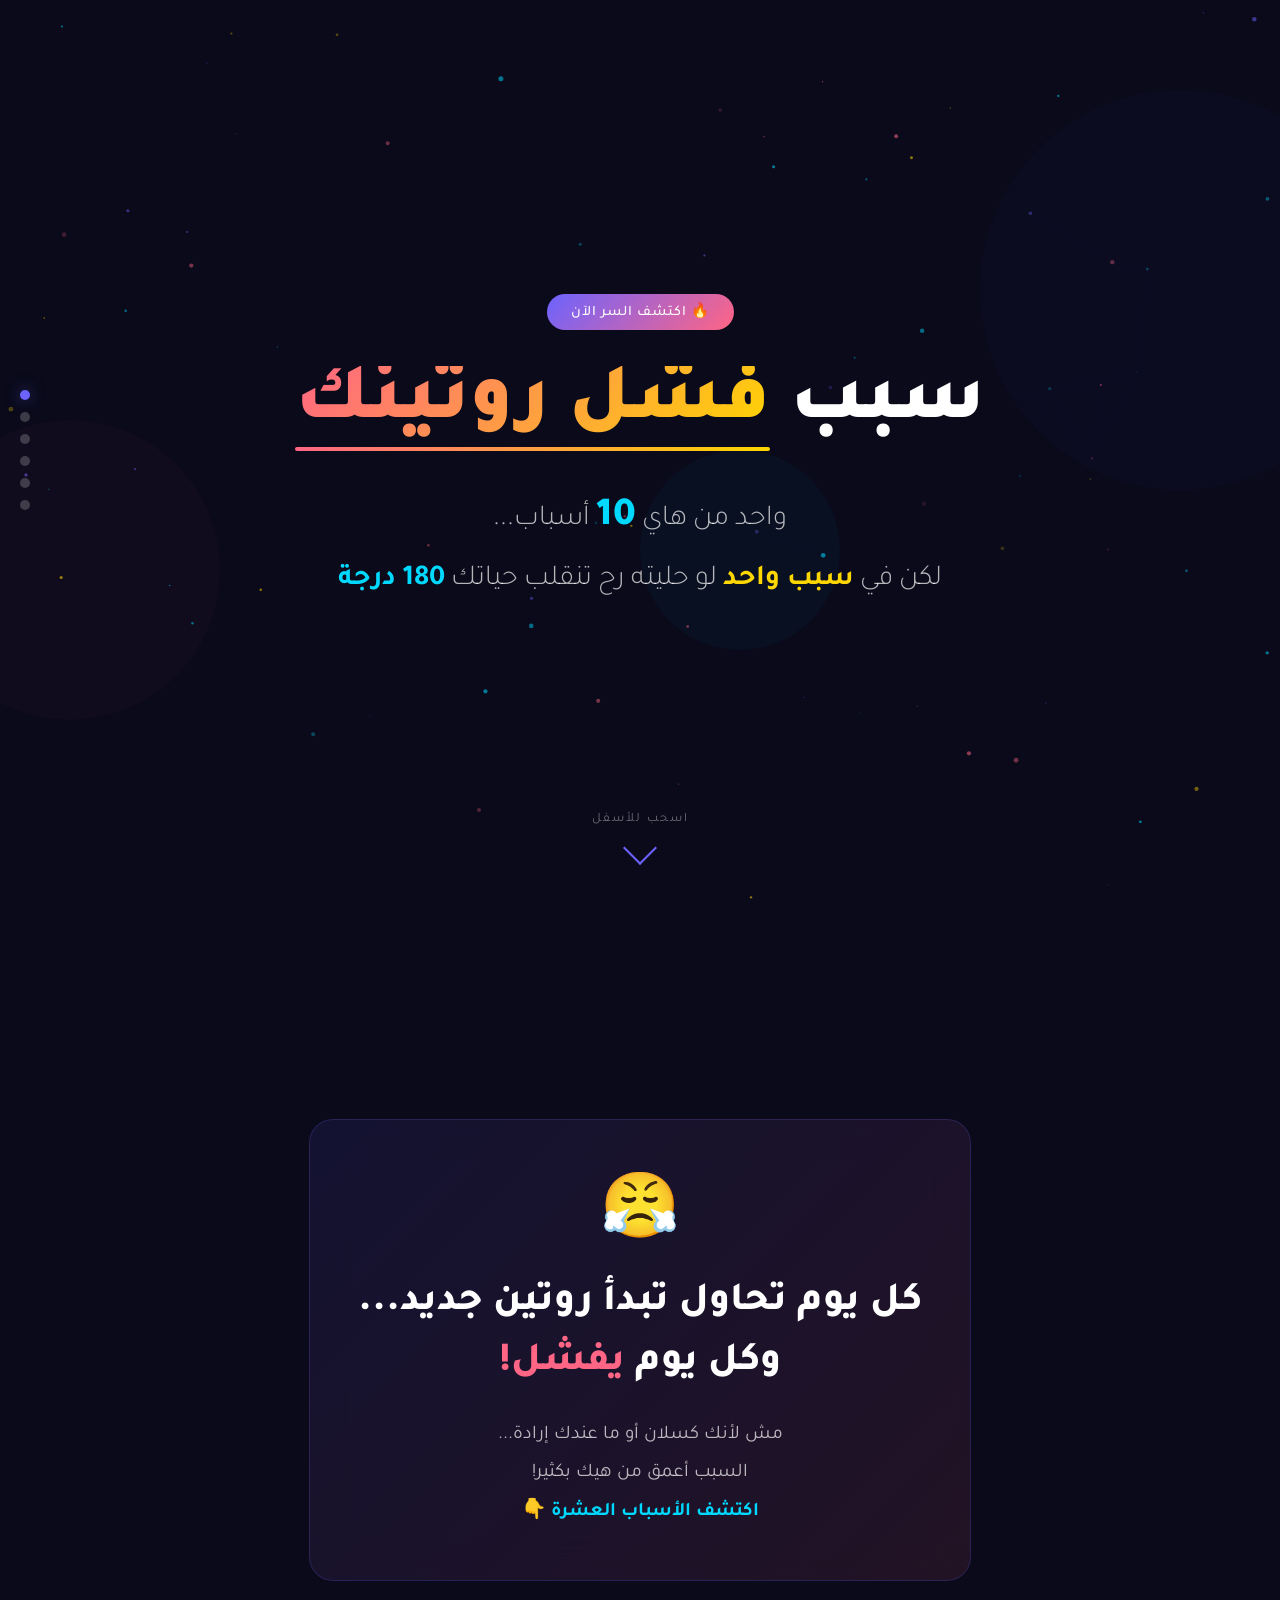
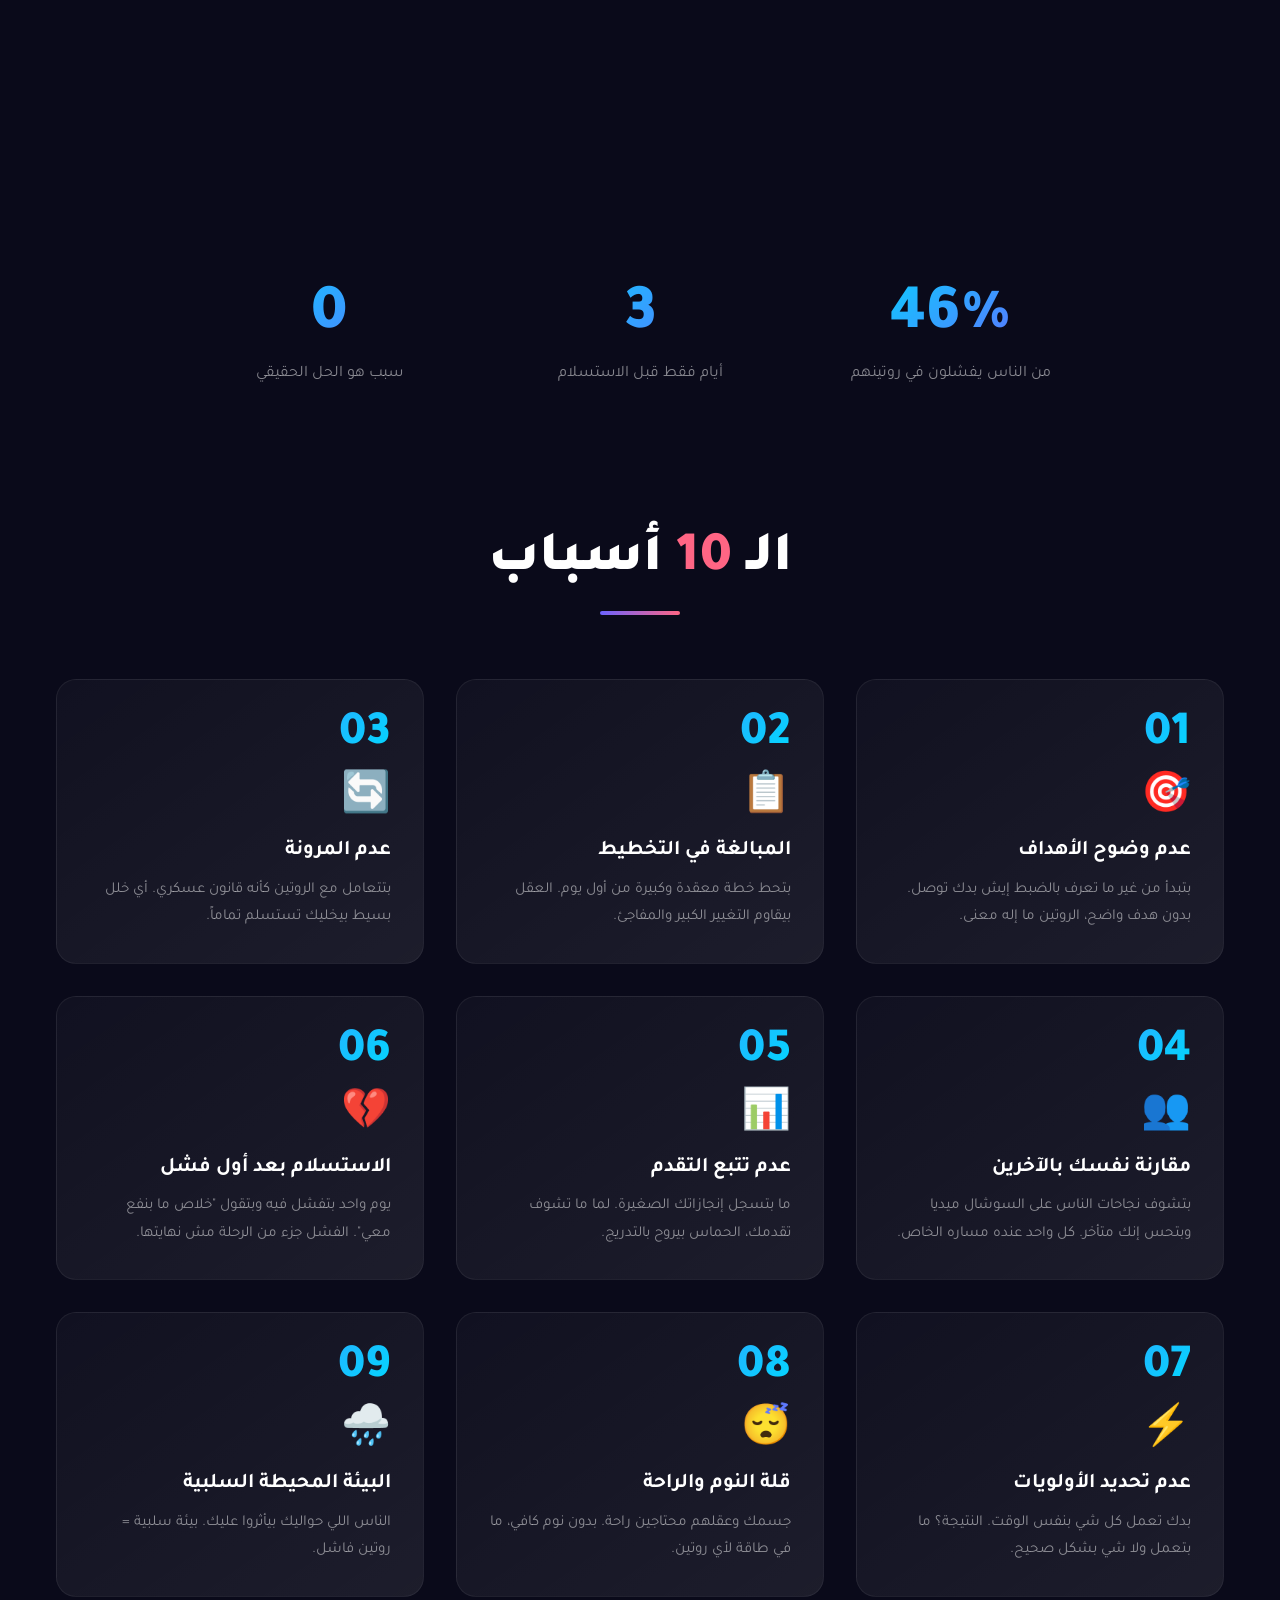
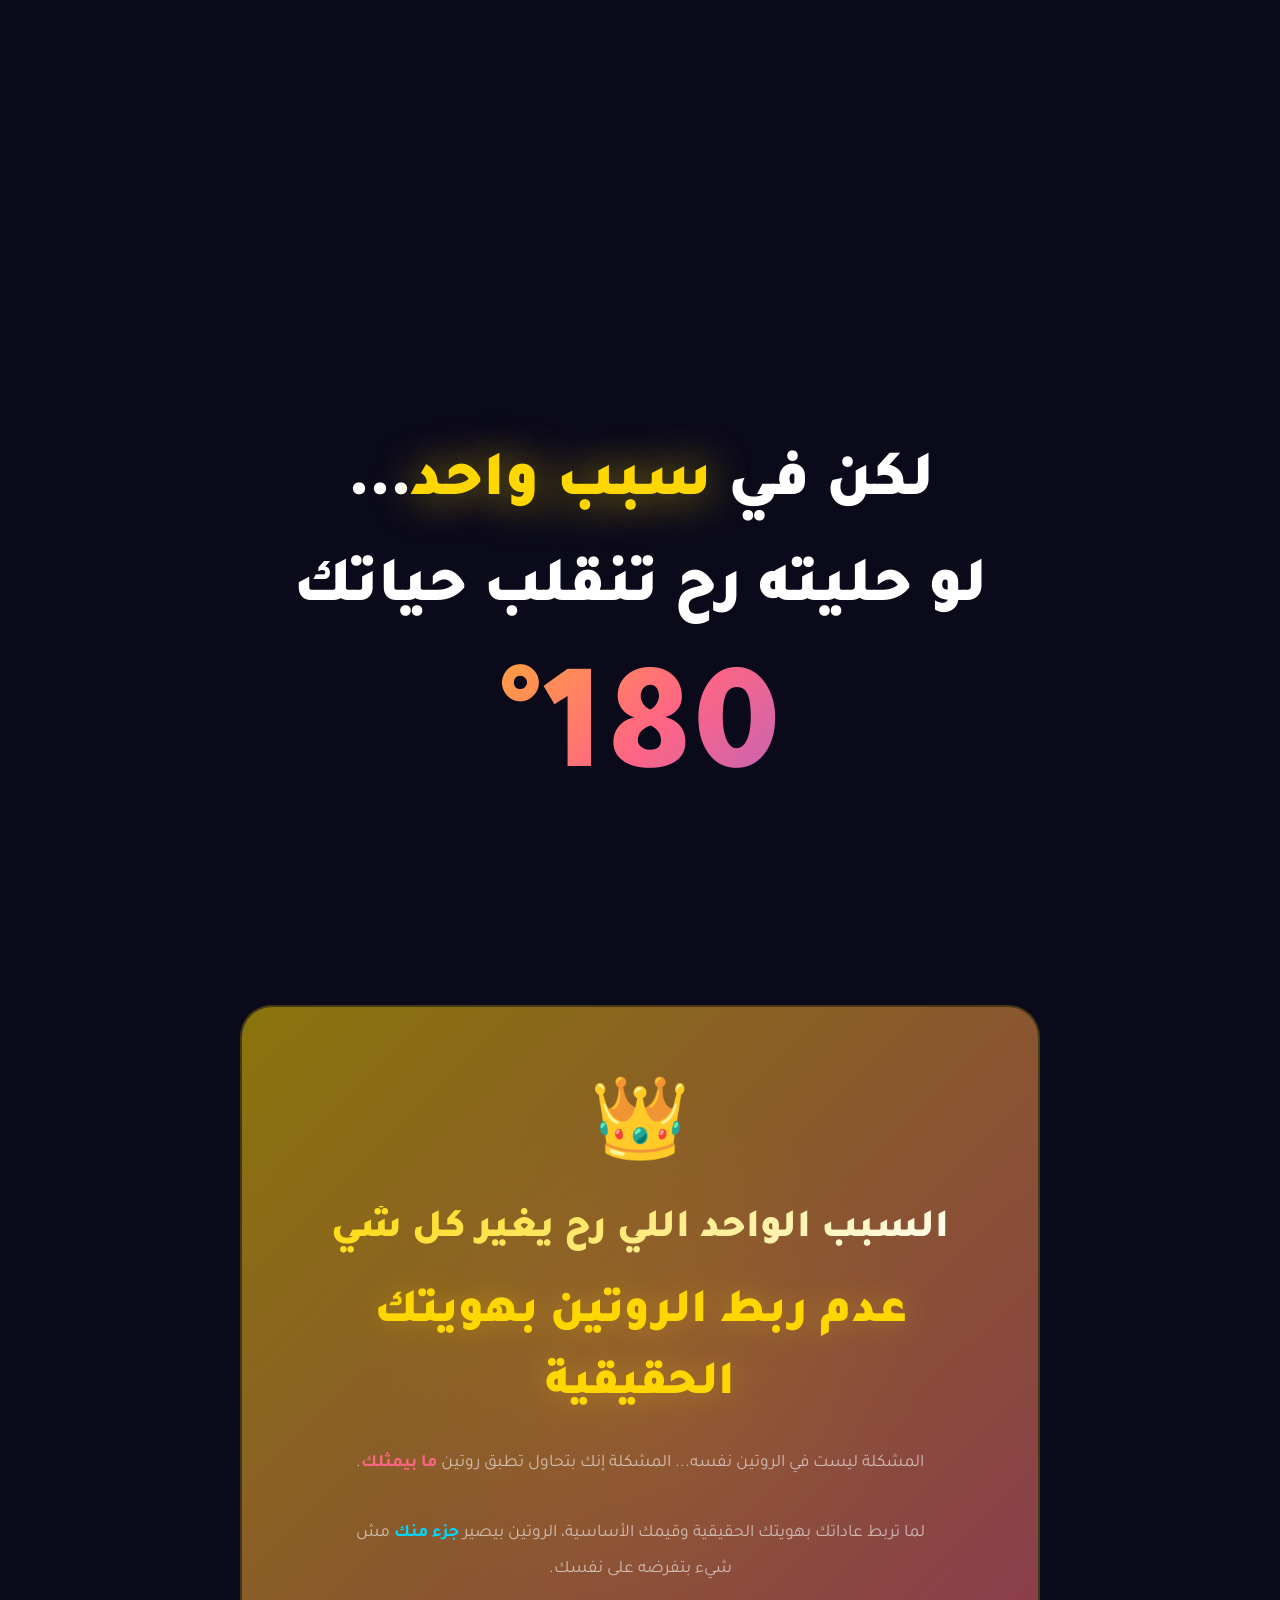
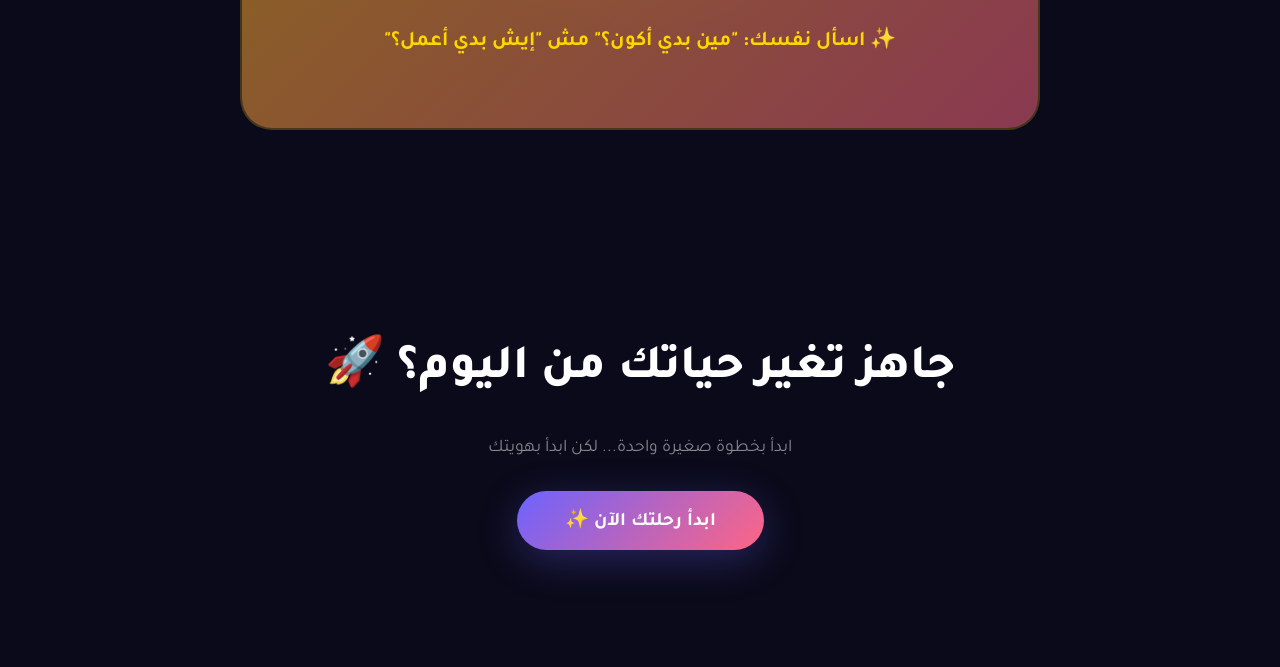
<file: test.html>
<!DOCTYPE html>
<html lang="ar" dir="rtl">
<head>
    <meta charset="UTF-8">
    <meta name="viewport" content="width=device-width, initial-scale=1.0">
    <title>سبب فشل روتينك</title>
    <style>
        @import url('https://fonts.googleapis.com/css2?family=Tajawal:wght@300;400;500;700;800;900&display=swap');

        * {
            margin: 0;
            padding: 0;
            box-sizing: border-box;
        }

        :root {
            --primary: #6C63FF;
            --secondary: #FF6584;
            --accent: #00D9FF;
            --dark: #0a0a1a;
            --gold: #FFD700;
        }

        body {
            font-family: 'Tajawal', sans-serif;
            background: var(--dark);
            color: #fff;
            overflow-x: hidden;
            cursor: default;
        }

        /* Custom Scrollbar */
        ::-webkit-scrollbar { width: 6px; }
        ::-webkit-scrollbar-track { background: var(--dark); }
        ::-webkit-scrollbar-thumb { background: var(--primary); border-radius: 3px; }

        /* Particle Canvas */
        #particles-canvas {
            position: fixed;
            top: 0;
            left: 0;
            width: 100%;
            height: 100%;
            z-index: 0;
            pointer-events: none;
        }

        /* ===== HERO SECTION ===== */
        .hero {
            min-height: 100vh;
            display: flex;
            flex-direction: column;
            align-items: center;
            justify-content: center;
            position: relative;
            z-index: 1;
            padding: 2rem;
        }

        .hero-badge {
            background: linear-gradient(135deg, var(--primary), var(--secondary));
            padding: 8px 24px;
            border-radius: 50px;
            font-size: 0.9rem;
            font-weight: 500;
            opacity: 0;
            transform: translateY(30px);
            animation: fadeUp 0.8s ease 0.5s forwards;
            letter-spacing: 1px;
        }

        .hero-title {
            font-size: clamp(2.5rem, 7vw, 5rem);
            font-weight: 900;
            text-align: center;
            margin: 1.5rem 0;
            line-height: 1.3;
            opacity: 0;
            animation: fadeUp 1s ease 0.8s forwards;
        }

        .hero-title .highlight {
            background: linear-gradient(135deg, var(--secondary), var(--gold));
            -webkit-background-clip: text;
            -webkit-text-fill-color: transparent;
            background-clip: text;
            position: relative;
        }

        .hero-title .highlight::after {
            content: '';
            position: absolute;
            bottom: -5px;
            right: 0;
            width: 100%;
            height: 4px;
            background: linear-gradient(135deg, var(--secondary), var(--gold));
            border-radius: 2px;
            animation: expandWidth 1s ease 1.8s both;
        }

        .hero-subtitle {
            font-size: clamp(1.2rem, 3vw, 1.8rem);
            font-weight: 300;
            text-align: center;
            color: rgba(255,255,255,0.7);
            max-width: 700px;
            line-height: 1.8;
            opacity: 0;
            animation: fadeUp 1s ease 1.2s forwards;
        }

        .hero-subtitle .number {
            font-size: 2.5rem;
            font-weight: 900;
            color: var(--accent);
            display: inline-block;
            animation: pulse 2s ease infinite 2s;
        }

        .scroll-indicator {
            position: absolute;
            bottom: 40px;
            display: flex;
            flex-direction: column;
            align-items: center;
            gap: 8px;
            opacity: 0;
            animation: fadeUp 0.8s ease 2.5s forwards;
        }

        .scroll-indicator span {
            font-size: 0.8rem;
            color: rgba(255,255,255,0.4);
            letter-spacing: 2px;
        }

        .scroll-arrow {
            width: 24px;
            height: 24px;
            border-left: 2px solid var(--primary);
            border-bottom: 2px solid var(--primary);
            transform: rotate(-45deg);
            animation: bounceDown 1.5s ease infinite;
        }

        /* ===== INTRO SECTION ===== */
        .intro-section {
            min-height: 100vh;
            display: flex;
            align-items: center;
            justify-content: center;
            position: relative;
            z-index: 1;
            padding: 4rem 2rem;
        }

        .intro-card {
            background: linear-gradient(135deg, rgba(108,99,255,0.1), rgba(255,101,132,0.1));
            border: 1px solid rgba(108,99,255,0.2);
            border-radius: 24px;
            padding: 3rem;
            max-width: 800px;
            text-align: center;
            backdrop-filter: blur(20px);
            opacity: 0;
            transform: translateY(60px) scale(0.9);
            transition: all 1s cubic-bezier(0.16, 1, 0.3, 1);
        }

        .intro-card.visible {
            opacity: 1;
            transform: translateY(0) scale(1);
        }

        .intro-card h2 {
            font-size: clamp(1.5rem, 4vw, 2.5rem);
            font-weight: 800;
            margin-bottom: 1.5rem;
            line-height: 1.5;
        }

        .intro-card p {
            font-size: 1.2rem;
            color: rgba(255,255,255,0.7);
            line-height: 2;
        }

        .intro-card .emoji-big {
            font-size: 4rem;
            display: block;
            margin-bottom: 1rem;
            animation: float 3s ease-in-out infinite;
        }

        /* ===== REASONS SECTION ===== */
        .reasons-section {
            padding: 4rem 2rem;
            position: relative;
            z-index: 1;
        }

        .section-header {
            text-align: center;
            margin-bottom: 4rem;
        }

        .section-header h2 {
            font-size: clamp(2rem, 5vw, 3.5rem);
            font-weight: 900;
            margin-bottom: 1rem;
        }

        .section-header .line {
            width: 80px;
            height: 4px;
            background: linear-gradient(90deg, var(--primary), var(--secondary));
            margin: 0 auto;
            border-radius: 2px;
        }

        .reasons-grid {
            max-width: 1200px;
            margin: 0 auto;
            display: grid;
            grid-template-columns: repeat(auto-fit, minmax(320px, 1fr));
            gap: 2rem;
            padding: 0 1rem;
        }

        .reason-card {
            background: linear-gradient(145deg, rgba(255,255,255,0.03), rgba(255,255,255,0.08));
            border: 1px solid rgba(255,255,255,0.06);
            border-radius: 20px;
            padding: 2rem;
            position: relative;
            overflow: hidden;
            opacity: 0;
            transform: translateY(50px) rotateX(10deg);
            transition: all 0.8s cubic-bezier(0.16, 1, 0.3, 1);
            cursor: default;
        }

        .reason-card.visible {
            opacity: 1;
            transform: translateY(0) rotateX(0);
        }

        .reason-card::before {
            content: '';
            position: absolute;
            top: 0;
            left: 0;
            right: 0;
            height: 3px;
            background: linear-gradient(90deg, var(--primary), var(--secondary));
            transform: scaleX(0);
            transition: transform 0.6s ease;
            transform-origin: right;
        }

        .reason-card:hover::before {
            transform: scaleX(1);
            transform-origin: left;
        }

        .reason-card::after {
            content: '';
            position: absolute;
            top: -50%;
            left: -50%;
            width: 200%;
            height: 200%;
            background: radial-gradient(circle, rgba(108,99,255,0.05) 0%, transparent 60%);
            opacity: 0;
            transition: opacity 0.5s ease;
            pointer-events: none;
        }

        .reason-card:hover::after {
            opacity: 1;
        }

        .reason-card:hover {
            border-color: rgba(108,99,255,0.3);
            transform: translateY(-5px) !important;
            box-shadow: 0 20px 60px rgba(108,99,255,0.15);
        }

        .reason-number {
            font-size: 3rem;
            font-weight: 900;
            background: linear-gradient(135deg, var(--primary), var(--accent));
            -webkit-background-clip: text;
            -webkit-text-fill-color: transparent;
            background-clip: text;
            line-height: 1;
            margin-bottom: 0.5rem;
        }

        .reason-icon {
            font-size: 2.5rem;
            margin-bottom: 1rem;
            display: block;
            transition: transform 0.5s ease;
        }

        .reason-card:hover .reason-icon {
            transform: scale(1.2) rotate(-5deg);
        }

        .reason-title {
            font-size: 1.3rem;
            font-weight: 700;
            margin-bottom: 0.8rem;
            color: #fff;
        }

        .reason-desc {
            font-size: 0.95rem;
            color: rgba(255,255,255,0.5);
            line-height: 1.8;
        }

        /* ===== TRANSITION SECTION ===== */
        .transition-section {
            min-height: 60vh;
            display: flex;
            align-items: center;
            justify-content: center;
            position: relative;
            z-index: 1;
            padding: 4rem 2rem;
        }

        .transition-content {
            text-align: center;
            max-width: 700px;
        }

        .transition-content .big-text {
            font-size: clamp(2rem, 6vw, 4rem);
            font-weight: 900;
            line-height: 1.4;
            opacity: 0;
            transform: scale(0.8);
            transition: all 1s cubic-bezier(0.16, 1, 0.3, 1);
        }

        .transition-content .big-text.visible {
            opacity: 1;
            transform: scale(1);
        }

        .transition-content .big-text .glow {
            color: var(--gold);
            text-shadow: 0 0 40px rgba(255,215,0,0.5), 0 0 80px rgba(255,215,0,0.3);
            animation: glowPulse 2s ease infinite;
        }

        .degrees-180 {
            font-size: clamp(4rem, 12vw, 10rem);
            font-weight: 900;
            background: linear-gradient(135deg, var(--gold), var(--secondary), var(--primary));
            -webkit-background-clip: text;
            -webkit-text-fill-color: transparent;
            background-clip: text;
            display: block;
            margin: 1rem 0;
            opacity: 0;
            transition: all 1.2s cubic-bezier(0.16, 1, 0.3, 1);
        }

        .degrees-180.visible {
            opacity: 1;
            animation: rotateIn 1.5s ease both;
        }

        /* ===== THE ONE REASON SECTION ===== */
        .one-reason-section {
            min-height: 100vh;
            display: flex;
            align-items: center;
            justify-content: center;
            position: relative;
            z-index: 1;
            padding: 4rem 2rem;
            overflow: hidden;
        }

        .one-reason-section::before {
            content: '';
            position: absolute;
            width: 600px;
            height: 600px;
            background: radial-gradient(circle, rgba(255,215,0,0.08) 0%, transparent 70%);
            top: 50%;
            left: 50%;
            transform: translate(-50%, -50%);
            pointer-events: none;
        }

        .one-reason-card {
            background: linear-gradient(145deg, rgba(255,215,0,0.05), rgba(255,101,132,0.05));
            border: 2px solid rgba(255,215,0,0.2);
            border-radius: 32px;
            padding: 4rem 3rem;
            max-width: 800px;
            text-align: center;
            position: relative;
            overflow: hidden;
            opacity: 0;
            transform: translateY(80px);
            transition: all 1.2s cubic-bezier(0.16, 1, 0.3, 1);
        }

        .one-reason-card.visible {
            opacity: 1;
            transform: translateY(0);
        }

        .one-reason-card::before {
            content: '';
            position: absolute;
            top: -2px;
            left: -2px;
            right: -2px;
            bottom: -2px;
            background: linear-gradient(135deg, var(--gold), var(--secondary), var(--primary), var(--gold));
            border-radius: 34px;
            z-index: -1;
            background-size: 300% 300%;
            animation: borderGlow 4s ease infinite;
            opacity: 0.5;
        }

        .crown-icon {
            font-size: 5rem;
            display: block;
            margin-bottom: 1.5rem;
            animation: float 3s ease-in-out infinite;
        }

        .one-reason-card h2 {
            font-size: clamp(1.5rem, 4vw, 2.5rem);
            font-weight: 900;
            margin-bottom: 1rem;
            background: linear-gradient(135deg, var(--gold), #fff);
            -webkit-background-clip: text;
            -webkit-text-fill-color: transparent;
            background-clip: text;
        }

        .one-reason-card .main-reason {
            font-size: clamp(1.8rem, 5vw, 3rem);
            font-weight: 900;
            color: var(--gold);
            margin: 1.5rem 0;
            text-shadow: 0 0 30px rgba(255,215,0,0.3);
            line-height: 1.5;
        }

        .one-reason-card .explanation {
            font-size: 1.1rem;
            color: rgba(255,255,255,0.6);
            line-height: 2;
            max-width: 600px;
            margin: 0 auto;
        }

        /* ===== CTA SECTION ===== */
        .cta-section {
            min-height: 50vh;
            display: flex;
            align-items: center;
            justify-content: center;
            position: relative;
            z-index: 1;
            padding: 4rem 2rem;
        }

        .cta-content {
            text-align: center;
            opacity: 0;
            transform: translateY(40px);
            transition: all 1s ease;
        }

        .cta-content.visible {
            opacity: 1;
            transform: translateY(0);
        }

        .cta-content h2 {
            font-size: clamp(1.8rem, 4vw, 3rem);
            font-weight: 800;
            margin-bottom: 2rem;
            line-height: 1.5;
        }

        .cta-button {
            display: inline-block;
            padding: 16px 48px;
            background: linear-gradient(135deg, var(--primary), var(--secondary));
            color: #fff;
            text-decoration: none;
            border-radius: 50px;
            font-size: 1.2rem;
            font-weight: 700;
            font-family: 'Tajawal', sans-serif;
            border: none;
            cursor: pointer;
            position: relative;
            overflow: hidden;
            transition: all 0.4s ease;
            box-shadow: 0 10px 40px rgba(108,99,255,0.3);
        }

        .cta-button:hover {
            transform: translateY(-3px);
            box-shadow: 0 15px 50px rgba(108,99,255,0.5);
        }

        .cta-button::before {
            content: '';
            position: absolute;
            top: 0;
            left: -100%;
            width: 100%;
            height: 100%;
            background: linear-gradient(90deg, transparent, rgba(255,255,255,0.2), transparent);
            transition: left 0.6s ease;
        }

        .cta-button:hover::before {
            left: 100%;
        }

        /* ===== FLOATING ELEMENTS ===== */
        .floating-shapes {
            position: fixed;
            top: 0;
            left: 0;
            width: 100%;
            height: 100%;
            pointer-events: none;
            z-index: 0;
            overflow: hidden;
        }

        .shape {
            position: absolute;
            border-radius: 50%;
            opacity: 0.03;
        }

        .shape-1 {
            width: 400px;
            height: 400px;
            background: var(--primary);
            top: 10%;
            right: -100px;
            animation: floatSlow 15s ease-in-out infinite;
        }

        .shape-2 {
            width: 300px;
            height: 300px;
            background: var(--secondary);
            bottom: 20%;
            left: -80px;
            animation: floatSlow 12s ease-in-out infinite reverse;
        }

        .shape-3 {
            width: 200px;
            height: 200px;
            background: var(--accent);
            top: 50%;
            left: 50%;
            animation: floatSlow 10s ease-in-out infinite;
        }

        /* ===== COUNTER ANIMATION ===== */
        .counter-section {
            padding: 3rem 2rem;
            position: relative;
            z-index: 1;
        }

        .counter-grid {
            max-width: 900px;
            margin: 0 auto;
            display: grid;
            grid-template-columns: repeat(3, 1fr);
            gap: 2rem;
        }

        .counter-item {
            text-align: center;
            padding: 2rem;
            opacity: 0;
            transform: translateY(30px);
            transition: all 0.8s ease;
        }

        .counter-item.visible {
            opacity: 1;
            transform: translateY(0);
        }

        .counter-value {
            font-size: clamp(2.5rem, 5vw, 4rem);
            font-weight: 900;
            background: linear-gradient(135deg, var(--accent), var(--primary));
            -webkit-background-clip: text;
            -webkit-text-fill-color: transparent;
            background-clip: text;
        }

        .counter-label {
            font-size: 1rem;
            color: rgba(255,255,255,0.5);
            margin-top: 0.5rem;
        }

        /* ===== ANIMATIONS ===== */
        @keyframes fadeUp {
            to {
                opacity: 1;
                transform: translateY(0);
            }
        }

        @keyframes expandWidth {
            to { width: 100%; }
        }

        @keyframes pulse {
            0%, 100% { transform: scale(1); }
            50% { transform: scale(1.1); }
        }

        @keyframes bounceDown {
            0%, 100% { transform: rotate(-45deg) translateY(0); opacity: 0.3; }
            50% { transform: rotate(-45deg) translateY(8px); opacity: 1; }
        }

        @keyframes float {
            0%, 100% { transform: translateY(0); }
            50% { transform: translateY(-15px); }
        }

        @keyframes floatSlow {
            0%, 100% { transform: translate(0, 0); }
            25% { transform: translate(30px, -30px); }
            50% { transform: translate(-20px, 20px); }
            75% { transform: translate(20px, 10px); }
        }

        @keyframes glowPulse {
            0%, 100% { text-shadow: 0 0 40px rgba(255,215,0,0.5), 0 0 80px rgba(255,215,0,0.3); }
            50% { text-shadow: 0 0 60px rgba(255,215,0,0.7), 0 0 120px rgba(255,215,0,0.4); }
        }

        @keyframes rotateIn {
            0% { transform: rotate(-10deg) scale(0.5); opacity: 0; }
            50% { transform: rotate(5deg) scale(1.1); }
            100% { transform: rotate(0deg) scale(1); opacity: 1; }
        }

        @keyframes borderGlow {
            0% { background-position: 0% 50%; }
            50% { background-position: 100% 50%; }
            100% { background-position: 0% 50%; }
        }

        @keyframes typewriter {
            from { width: 0; }
            to { width: 100%; }
        }

        @keyframes spin {
            from { transform: rotate(0deg); }
            to { transform: rotate(360deg); }
        }

        /* ===== RESPONSIVE ===== */
        @media (max-width: 768px) {
            .reasons-grid {
                grid-template-columns: 1fr;
            }

            .counter-grid {
                grid-template-columns: 1fr;
                gap: 1rem;
            }

            .one-reason-card {
                padding: 2.5rem 1.5rem;
            }

            .intro-card {
                padding: 2rem 1.5rem;
            }
        }

        /* ===== TEXT REVEAL ===== */
        .word-reveal {
            display: inline-block;
            overflow: hidden;
        }

        .word-reveal span {
            display: inline-block;
            transform: translateY(100%);
            transition: transform 0.6s cubic-bezier(0.16, 1, 0.3, 1);
        }

        .word-reveal.visible span {
            transform: translateY(0);
        }

        /* ===== PROGRESS BAR ===== */
        .progress-bar {
            position: fixed;
            top: 0;
            left: 0;
            height: 3px;
            background: linear-gradient(90deg, var(--primary), var(--secondary), var(--gold));
            z-index: 1000;
            transition: width 0.1s linear;
        }

        /* ===== NAV DOTS ===== */
        .nav-dots {
            position: fixed;
            left: 20px;
            top: 50%;
            transform: translateY(-50%);
            z-index: 100;
            display: flex;
            flex-direction: column;
            gap: 12px;
        }

        .nav-dot {
            width: 10px;
            height: 10px;
            border-radius: 50%;
            background: rgba(255,255,255,0.2);
            cursor: pointer;
            transition: all 0.3s ease;
            position: relative;
        }

        .nav-dot.active {
            background: var(--primary);
            box-shadow: 0 0 15px rgba(108,99,255,0.5);
        }

        .nav-dot::before {
            content: attr(data-label);
            position: absolute;
            right: 20px;
            top: 50%;
            transform: translateY(-50%);
            white-space: nowrap;
            font-size: 0.75rem;
            color: rgba(255,255,255,0.5);
            opacity: 0;
            transition: opacity 0.3s ease;
            pointer-events: none;
        }

        .nav-dot:hover::before {
            opacity: 1;
        }

        @media (max-width: 768px) {
            .nav-dots { display: none; }
        }

        /* ===== SPARKLE EFFECT ===== */
        .sparkle {
            position: absolute;
            width: 4px;
            height: 4px;
            background: var(--gold);
            border-radius: 50%;
            pointer-events: none;
            animation: sparkleAnim 1s ease forwards;
        }

        @keyframes sparkleAnim {
            0% { transform: scale(0); opacity: 1; }
            50% { transform: scale(1); opacity: 1; }
            100% { transform: scale(0); opacity: 0; }
        }
    </style>
</head>
<body>

    <!-- Progress Bar -->
    <div class="progress-bar" id="progressBar"></div>

    <!-- Navigation Dots -->
    <div class="nav-dots">
        <div class="nav-dot active" data-label="المقدمة" data-section="hero"></div>
        <div class="nav-dot" data-label="المشكلة" data-section="intro"></div>
        <div class="nav-dot" data-label="الأسباب" data-section="reasons"></div>
        <div class="nav-dot" data-label="الحل" data-section="transition"></div>
        <div class="nav-dot" data-label="السبب الواحد" data-section="one-reason"></div>
        <div class="nav-dot" data-label="ابدأ الآن" data-section="cta"></div>
    </div>

    <!-- Particle Canvas -->
    <canvas id="particles-canvas"></canvas>

    <!-- Floating Shapes -->
    <div class="floating-shapes">
        <div class="shape shape-1"></div>
        <div class="shape shape-2"></div>
        <div class="shape shape-3"></div>
    </div>

    <!-- ===== HERO ===== -->
    <section class="hero" id="hero">
        <div class="hero-badge">🔥 اكتشف السر الآن</div>
        <h1 class="hero-title">
            سبب <span class="highlight">فشل روتينك</span>
        </h1>
        <p class="hero-subtitle">
            واحد من هاي <span class="number">10</span> أسباب...<br>
            لكن في <strong style="color: var(--gold);">سبب واحد</strong> لو حليته رح تنقلب حياتك <strong style="color: var(--accent);">180 درجة</strong>
        </p>
        <div class="scroll-indicator">
            <span>اسحب للأسفل</span>
            <div class="scroll-arrow"></div>
        </div>
    </section>

    <!-- ===== INTRO ===== -->
    <section class="intro-section" id="intro">
        <div class="intro-card" data-animate>
            <span class="emoji-big">😤</span>
            <h2>كل يوم تحاول تبدأ روتين جديد...<br>وكل يوم <span style="color: var(--secondary);">يفشل!</span></h2>
            <p>
                مش لأنك كسلان أو ما عندك إرادة...<br>
                السبب أعمق من هيك بكثير!<br>
                <span style="color: var(--accent); font-weight: 700;">اكتشف الأسباب العشرة 👇</span>
            </p>
        </div>
    </section>

    <!-- ===== COUNTER ===== -->
    <section class="counter-section">
        <div class="counter-grid">
            <div class="counter-item" data-animate>
                <div class="counter-value" data-target="92">0%</div>
                <div class="counter-label">من الناس يفشلون في روتينهم</div>
            </div>
            <div class="counter-item" data-animate>
                <div class="counter-value" data-target="7">0</div>
                <div class="counter-label">أيام فقط قبل الاستسلام</div>
            </div>
            <div class="counter-item" data-animate>
                <div class="counter-value" data-target="1">0</div>
                <div class="counter-label">سبب هو الحل الحقيقي</div>
            </div>
        </div>
    </section>

    <!-- ===== 10 REASONS ===== -->
    <section class="reasons-section" id="reasons">
        <div class="section-header">
            <h2>الـ <span style="color: var(--secondary);">10</span> أسباب</h2>
            <div class="line"></div>
        </div>
        <div class="reasons-grid">
            <div class="reason-card" data-animate data-delay="0">
                <div class="reason-number">01</div>
                <span class="reason-icon">🎯</span>
                <h3 class="reason-title">عدم وضوح الأهداف</h3>
                <p class="reason-desc">بتبدأ من غير ما تعرف بالضبط إيش بدك توصل. بدون هدف واضح، الروتين ما إله معنى.</p>
            </div>
            <div class="reason-card" data-animate data-delay="100">
                <div class="reason-number">02</div>
                <span class="reason-icon">📋</span>
                <h3 class="reason-title">المبالغة في التخطيط</h3>
                <p class="reason-desc">بتحط خطة معقدة وكبيرة من أول يوم. العقل بيقاوم التغيير الكبير والمفاجئ.</p>
            </div>
            <div class="reason-card" data-animate data-delay="200">
                <div class="reason-number">03</div>
                <span class="reason-icon">🔄</span>
                <h3 class="reason-title">عدم المرونة</h3>
                <p class="reason-desc">بتتعامل مع الروتين كأنه قانون عسكري. أي خلل بسيط بيخليك تستسلم تماماً.</p>
            </div>
            <div class="reason-card" data-animate data-delay="300">
                <div class="reason-number">04</div>
                <span class="reason-icon">👥</span>
                <h3 class="reason-title">مقارنة نفسك بالآخرين</h3>
                <p class="reason-desc">بتشوف نجاحات الناس على السوشال ميديا وبتحس إنك متأخر. كل واحد عنده مساره الخاص.</p>
            </div>
            <div class="reason-card" data-animate data-delay="400">
                <div class="reason-number">05</div>
                <span class="reason-icon">📊</span>
                <h3 class="reason-title">عدم تتبع التقدم</h3>
                <p class="reason-desc">ما بتسجل إنجازاتك الصغيرة. لما ما تشوف تقدمك، الحماس بيروح بالتدريج.</p>
            </div>
            <div class="reason-card" data-animate data-delay="500">
                <div class="reason-number">06</div>
                <span class="reason-icon">💔</span>
                <h3 class="reason-title">الاستسلام بعد أول فشل</h3>
                <p class="reason-desc">يوم واحد بتفشل فيه وبتقول "خلاص ما بنفع معي". الفشل جزء من الرحلة مش نهايتها.</p>
            </div>
            <div class="reason-card" data-animate data-delay="600">
                <div class="reason-number">07</div>
                <span class="reason-icon">⚡</span>
                <h3 class="reason-title">عدم تحديد الأولويات</h3>
                <p class="reason-desc">بدك تعمل كل شي بنفس الوقت. النتيجة؟ ما بتعمل ولا شي بشكل صحيح.</p>
            </div>
            <div class="reason-card" data-animate data-delay="700">
                <div class="reason-number">08</div>
                <span class="reason-icon">😴</span>
                <h3 class="reason-title">قلة النوم والراحة</h3>
                <p class="reason-desc">جسمك وعقلهم محتاجين راحة. بدون نوم كافي، ما في طاقة لأي روتين.</p>
            </div>
            <div class="reason-card" data-animate data-delay="800">
                <div class="reason-number">09</div>
                <span class="reason-icon">🌧️</span>
                <h3 class="reason-title">البيئة المحيطة السلبية</h3>
                <p class="reason-desc">الناس اللي حواليك بيأثروا عليك. بيئة سلبية = روتين فاشل.</p>
            </div>
            <div class="reason-card" data-animate data-delay="900">
                <div class="reason-number">10</div>
                <span class="reason-icon">🤷</span>
                <h3 class="reason-title">عدم وجود نظام محاسبة</h3>
                <p class="reason-desc">ما في حدا بيسألك "ليش ما عملت؟" بدون محاسبة، الالتزام بيضعف.</p>
            </div>
        </div>
    </section>

    <!-- ===== TRANSITION ===== -->
    <section class="transition-section" id="transition">
        <div class="transition-content">
            <div class="big-text" data-animate>
                لكن في <span class="glow">سبب واحد</span>...
            </div>
            <div class="big-text" data-animate style="margin-top: 1rem;">
                لو حليته رح تنقلب حياتك
            </div>
            <span class="degrees-180" data-animate>°180</span>
        </div>
    </section>

    <!-- ===== THE ONE REASON ===== -->
    <section class="one-reason-section" id="one-reason">
        <div class="one-reason-card" data-animate>
            <span class="crown-icon">👑</span>
            <h2>السبب الواحد اللي رح يغير كل شي</h2>
            <div class="main-reason">
                عدم ربط الروتين بهويتك الحقيقية
            </div>
            <p class="explanation">
                المشكلة ليست في الروتين نفسه... المشكلة إنك بتحاول تطبق روتين 
                <strong style="color: var(--secondary);">ما بيمثلك</strong>.
                <br><br>
                لما تربط عاداتك بهويتك الحقيقية وقيمك الأساسية، 
                الروتين بيصير <strong style="color: var(--accent);">جزء منك</strong> مش شيء بتفرضه على نفسك.
                <br><br>
                <span style="color: var(--gold); font-weight: 700; font-size: 1.3rem;">
                    ✨ اسأل نفسك: "مين بدي أكون؟" مش "إيش بدي أعمل؟"
                </span>
            </p>
        </div>
    </section>

    <!-- ===== CTA ===== -->
    <section class="cta-section" id="cta">
        <div class="cta-content" data-animate>
            <h2>جاهز تغير حياتك من اليوم؟ 🚀</h2>
            <p style="color: rgba(255,255,255,0.5); margin-bottom: 2rem; font-size: 1.1rem;">
                ابدأ بخطوة صغيرة واحدة... لكن ابدأ بهويتك
            </p>
            <button class="cta-button" onclick="createCelebration()">
                ابدأ رحلتك الآن ✨
            </button>
        </div>
    </section>

    <script>
        // ===== PARTICLES =====
        const canvas = document.getElementById('particles-canvas');
        const ctx = canvas.getContext('2d');
        let particles = [];
        let mouse = { x: null, y: null };

        function resizeCanvas() {
            canvas.width = window.innerWidth;
            canvas.height = window.innerHeight;
        }
        resizeCanvas();
        window.addEventListener('resize', resizeCanvas);

        window.addEventListener('mousemove', (e) => {
            mouse.x = e.clientX;
            mouse.y = e.clientY;
        });

        class Particle {
            constructor() {
                this.x = Math.random() * canvas.width;
                this.y = Math.random() * canvas.height;
                this.size = Math.random() * 2 + 0.5;
                this.speedX = (Math.random() - 0.5) * 0.5;
                this.speedY = (Math.random() - 0.5) * 0.5;
                this.opacity = Math.random() * 0.5 + 0.1;
                this.color = ['#6C63FF', '#FF6584', '#00D9FF', '#FFD700'][Math.floor(Math.random() * 4)];
            }

            update() {
                this.x += this.speedX;
                this.y += this.speedY;

                if (mouse.x && mouse.y) {
                    const dx = mouse.x - this.x;
                    const dy = mouse.y - this.y;
                    const dist = Math.sqrt(dx * dx + dy * dy);
                    if (dist < 120) {
                        this.x -= dx * 0.01;
                        this.y -= dy * 0.01;
                    }
                }

                if (this.x < 0 || this.x > canvas.width) this.speedX *= -1;
                if (this.y < 0 || this.y > canvas.height) this.speedY *= -1;
            }

            draw() {
                ctx.beginPath();
                ctx.arc(this.x, this.y, this.size, 0, Math.PI * 2);
                ctx.fillStyle = this.color;
                ctx.globalAlpha = this.opacity;
                ctx.fill();
                ctx.globalAlpha = 1;
            }
        }

        function initParticles() {
            const count = Math.min(80, Math.floor(window.innerWidth / 15));
            for (let i = 0; i < count; i++) {
                particles.push(new Particle());
            }
        }

        function connectParticles() {
            for (let i = 0; i < particles.length; i++) {
                for (let j = i + 1; j < particles.length; j++) {
                    const dx = particles[i].x - particles[j].x;
                    const dy = particles[i].y - particles[j].y;
                    const dist = Math.sqrt(dx * dx + dy * dy);
                    if (dist < 150) {
                        ctx.beginPath();
                        ctx.strokeStyle = `rgba(108, 99, 255, ${0.05 * (1 - dist / 150)})`;
                        ctx.lineWidth = 0.5;
                        ctx.moveTo(particles[i].x, particles[i].y);
                        ctx.lineTo(particles[j].x, particles[j].y);
                        ctx.stroke();
                    }
                }
            }
        }

        function animateParticles() {
            ctx.clearRect(0, 0, canvas.width, canvas.height);
            particles.forEach(p => {
                p.update();
                p.draw();
            });
            connectParticles();
            requestAnimationFrame(animateParticles);
        }

        initParticles();
        animateParticles();

        // ===== SCROLL ANIMATIONS =====
        const observerOptions = {
            threshold: 0.15,
            rootMargin: '0px 0px -50px 0px'
        };

        const observer = new IntersectionObserver((entries) => {
            entries.forEach(entry => {
                if (entry.isIntersecting) {
                    const delay = entry.target.dataset.delay || 0;
                    setTimeout(() => {
                        entry.target.classList.add('visible');
                    }, delay);
                }
            });
        }, observerOptions);

        document.querySelectorAll('[data-animate]').forEach(el => {
            observer.observe(el);
        });

        // ===== PROGRESS BAR =====
        window.addEventListener('scroll', () => {
            const scrollTop = window.scrollY;
            const docHeight = document.documentElement.scrollHeight - window.innerHeight;
            const scrollPercent = (scrollTop / docHeight) * 100;
            document.getElementById('progressBar').style.width = scrollPercent + '%';
        });

        // ===== NAV DOTS =====
        const sections = ['hero', 'intro', 'reasons', 'transition', 'one-reason', 'cta'];
        const dots = document.querySelectorAll('.nav-dot');

        window.addEventListener('scroll', () => {
            let current = '';
            sections.forEach(id => {
                const section = document.getElementById(id);
                if (section) {
                    const rect = section.getBoundingClientRect();
                    if (rect.top <= window.innerHeight / 2 && rect.bottom >= window.innerHeight / 2) {
                        current = id;
                    }
                }
            });

            dots.forEach(dot => {
                dot.classList.remove('active');
                if (dot.dataset.section === current) {
                    dot.classList.add('active');
                }
            });
        });

        dots.forEach(dot => {
            dot.addEventListener('click', () => {
                const section = document.getElementById(dot.dataset.section);
                if (section) {
                    section.scrollIntoView({ behavior: 'smooth' });
                }
            });
        });

        // ===== COUNTER ANIMATION =====
        const counterObserver = new IntersectionObserver((entries) => {
            entries.forEach(entry => {
                if (entry.isIntersecting) {
                    const el = entry.target.querySelector('.counter-value');
                    const target = parseInt(el.dataset.target);
                    let current = 0;
                    const increment = target / 60;
                    const suffix = el.textContent.includes('%') ? '%' : '';

                    const timer = setInterval(() => {
                        current += increment;
                        if (current >= target) {
                            current = target;
                            clearInterval(timer);
                        }
                        el.textContent = Math.floor(current) + suffix;
                    }, 30);

                    counterObserver.unobserve(entry.target);
                }
            });
        }, { threshold: 0.5 });

        document.querySelectorAll('.counter-item').forEach(item => {
            counterObserver.observe(item);
        });

        // ===== CELEBRATION EFFECT =====
        function createCelebration() {
            const colors = ['#6C63FF', '#FF6584', '#00D9FF', '#FFD700', '#FF4444', '#44FF44'];
            for (let i = 0; i < 50; i++) {
                setTimeout(() => {
                    const confetti = document.createElement('div');
                    confetti.style.cssText = `
                        position: fixed;
                        width: ${Math.random() * 10 + 5}px;
                        height: ${Math.random() * 10 + 5}px;
                        background: ${colors[Math.floor(Math.random() * colors.length)]};
                        top: -10px;
                        left: ${Math.random() * 100}vw;
                        z-index: 10000;
                        border-radius: ${Math.random() > 0.5 ? '50%' : '2px'};
                        pointer-events: none;
                        animation: confettiFall ${Math.random() * 2 + 2}s ease forwards;
                    `;
                    document.body.appendChild(confetti);
                    setTimeout(() => confetti.remove(), 4000);
                }, i * 50);
            }

            // Add confetti animation dynamically
            if (!document.getElementById('confetti-style')) {
                const style = document.createElement('style');
                style.id = 'confetti-style';
                style.textContent = `
                    @keyframes confettiFall {
                        0% { transform: translateY(0) rotate(0deg); opacity: 1; }
                        100% { transform: translateY(100vh) rotate(${Math.random() * 720}deg); opacity: 0; }
                    }
                `;
                document.head.appendChild(style);
            }
        }

        // ===== SPARKLE ON CLICK =====
        document.addEventListener('click', (e) => {
            for (let i = 0; i < 5; i++) {
                const sparkle = document.createElement('div');
                sparkle.className = 'sparkle';
                sparkle.style.left = (e.clientX + (Math.random() - 0.5) * 40) + 'px';
                sparkle.style.top = (e.clientY + (Math.random() - 0.5) * 40) + 'px';
                sparkle.style.background = ['#6C63FF', '#FF6584', '#00D9FF', '#FFD700'][Math.floor(Math.random() * 4)];
                document.body.appendChild(sparkle);
                setTimeout(() => sparkle.remove(), 1000);
            }
        });

        // ===== SMOOTH REVEAL FOR HERO ELEMENTS =====
        window.addEventListener('load', () => {
            document.body.style.opacity = '1';
        });
    </script>

</body>
</html>
</file>
